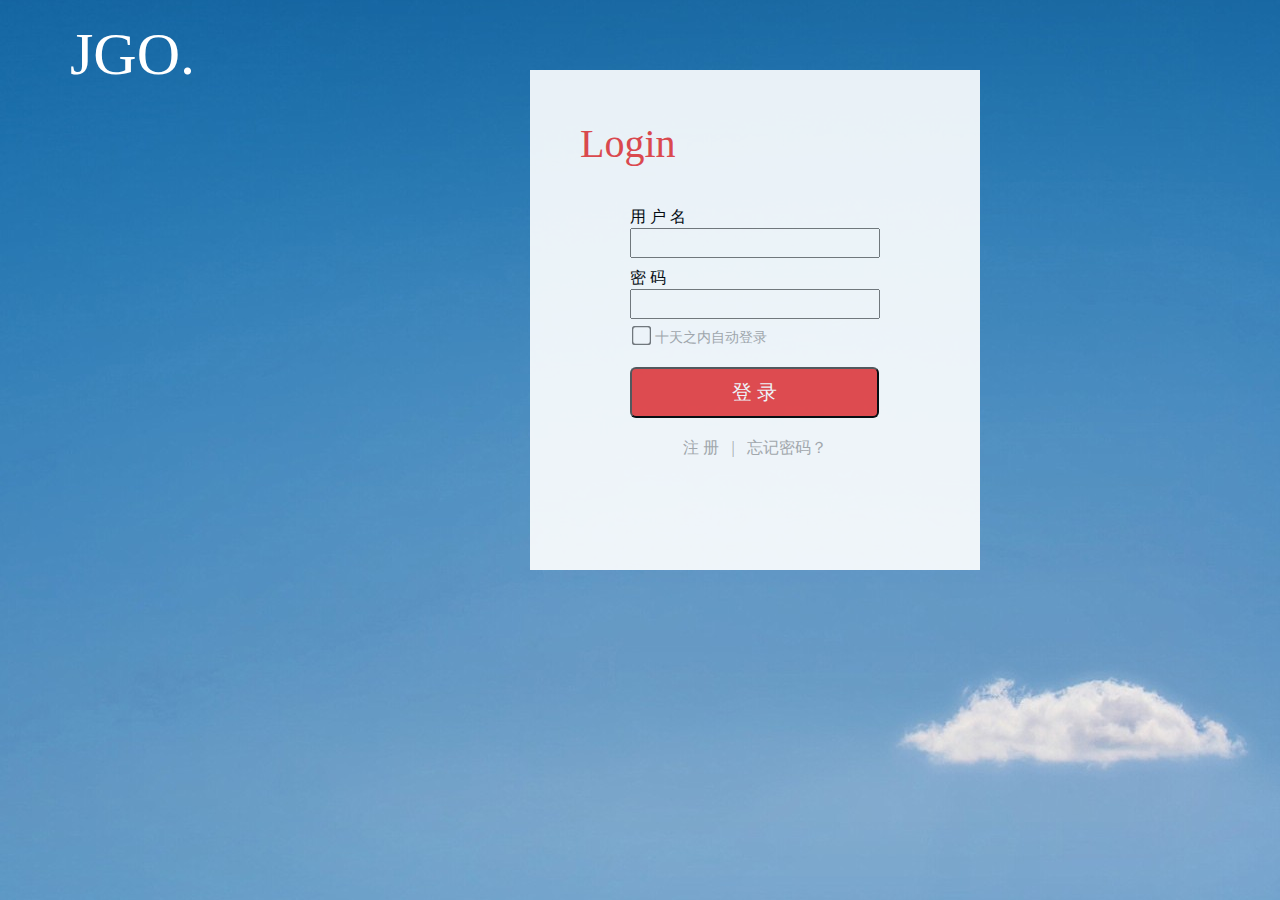
<file: bin/login.html>
<html>
	<head>
		<meta http-equiv="Content-Type" content="text/html"; charset="utf-8">
		
		<title>JGO登录界面</title>

		<link rel="stylesheet" href="css/pageLogin.css">
		<style>
			body{
				background-image:url(images/0.jpg);				
				position:fixed;
				background-position:center;
				background-repeat:no-repeat;
			}
			
		</style>
		
		<script src="js/jquery-2.1.1.min.js"></script>

	</head>
	
	<body>
		<div class="login_logo" id="logo">
			<div class="logo">JGO.</div>
			<div class="text"></div>
		</div>
		
		<form class="login_block" id="login" method="POST">
			
			<span class="ui-state-default ui-corner-all" title=".ui-icon-mail-closed">
				<span class="ui-icon ui-icon-mail-closed"></span>
			</span>
			
			<div class="login_title">
				Login
			</div >
			
			<div class="login_user">
				<p>用 户 名</p> 
				<!-- onfocus="jfocus(this)" -->
				<input type="text" name="username" >
			</div>
			
			<div class="login_pass">
				<p>密 码</p>    
				<input type="password" name="password">
			</div>
			
			<div class="login_none">
				<input type="checkbox" > &nbsp;十天之内自动登录
			</div>
			
			<div class="login_button">
				<input type="submit"  value="登 录">
			</div>
			
			<div class="login_registe">
				<span class="registe" onmouseover="loginOver(this)" onmouseout="loginOut(this)"
				id="btregist">
					注 册 &nbsp;
				</span>
				| &nbsp;
				<span class="registe" onmouseover="loginOver(this)" onmouseout="loginOut(this)">
					忘记密码？
				</span>
			</div>
		</form>
		
		<div class="regist_block">
			
		</div>
		
		<div class="login_end">

		</div>
		
	</body>
	
</html>
</file>
<file: bin/css/pageLogin.css>
*{
	padding: 0;
	margin: 0;
	
}
.login_logo{
	height:570px;
	width:530px;
	float:left;
}
.logo{
	font-size:60px;
	color:#fff;
	font-family:Abduction2002;
	margin-top:20px;
	margin-left:70px;
}
.text{
	font-size:35px;
	color:white;
	font-family:Vrinda;
	margin-top:2px;
	margin-left:100px;
}
.login_block{
	background-color:white;
	height:500px;
	width:450px;
	/*设置透明度*/
	opacity:0.9;
	float:right;
	margin-top:70px;
	
}
.login_title{
	font-size:40px;
	color:#e44;
	font-family:Pump Demi Bold LET;
	margin-top:50px;
	margin-left:50px;
}
.login_user{
	font-size:16px;
	font-family:微软雅黑;
	margin-top:40px;
	margin-left:100px;
}
.login_user input{
	font-family:微软雅黑;
	font-size:14px;
	height:30px;
	width:250px;
}
.login_pass{
	font-size:16px;
	font-family:微软雅黑;
	margin-top:10px;
	margin-left:100px;
}
.login_pass input{
	font-family:微软雅黑;
	font-size:14px;
	height:30px;
	width:250px;
}
.login_none{
	color:#aaa;
	font-size:14px;
	font-family:微软雅黑;
	margin-top:10px;
	margin-left:105px;
}
.login_none input{
	-webkit-transform: scale(1.5); /* Safari and Chrome */
}
.login_button input{
	background:#e44;
	font-size:20px;
	font-family:微软雅黑;
	padding:10px 100px 10px 100px;
	text-decoration:none;
	-moz-border-radius:6px;
	-webkit-border-radius:6px;
	color:white;
	cursor:pointer;
	margin-top:20px;
	margin-left:100px;
}
.login_registe{
	color:#aaa;
	text-align:center;
	font-size:16px;
	font-family:微软雅黑;
	margin-top:20px;
}
.registe{
	cursor:pointer;
}
.regist_block{
	background-color:white;
	height:500px;
	width:450px;
	/*设置透明度*/
	opacity:0.9;
	float:right;
	margin-top:70px;
	display:none;
}
</file>
